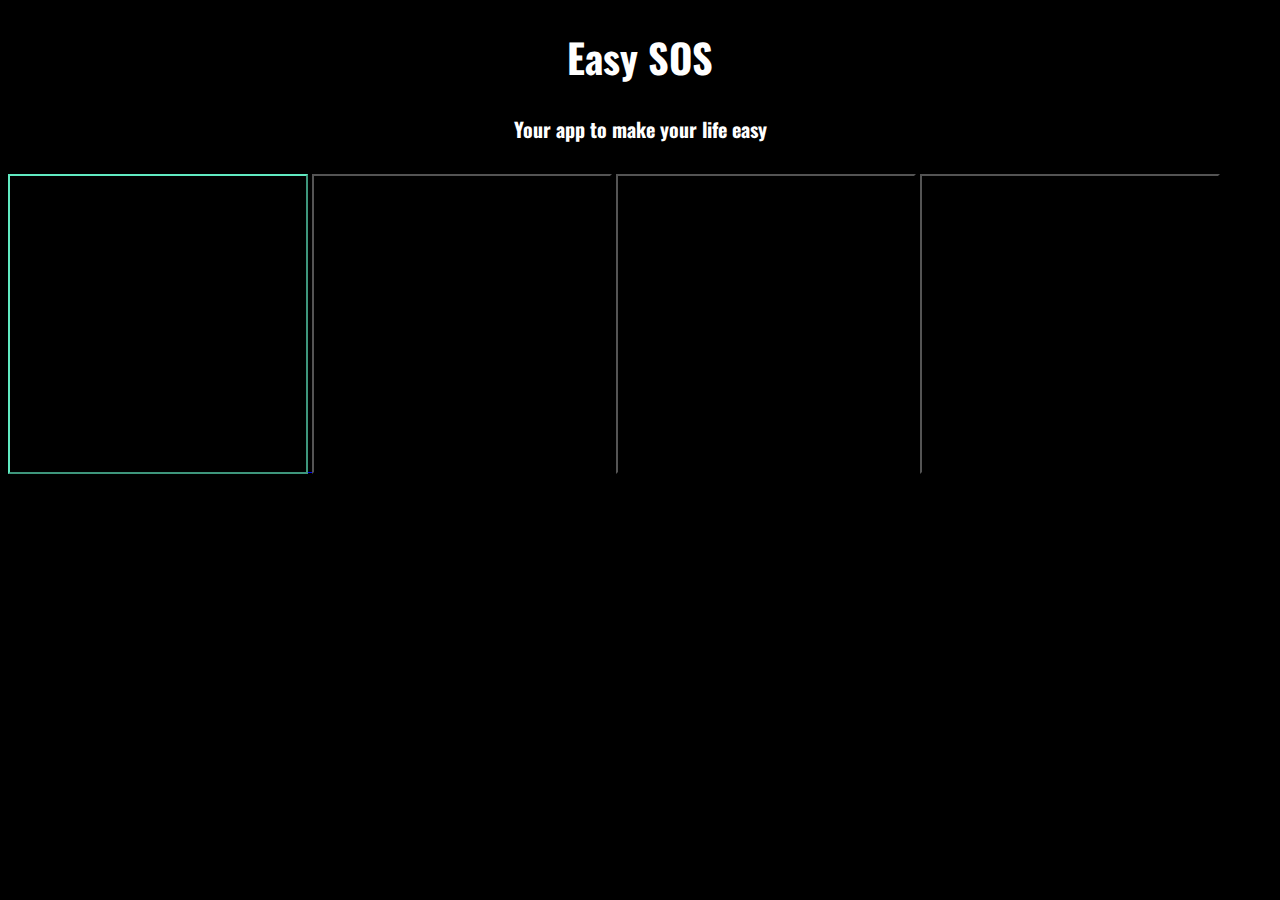
<file: index.html>
<!DOCTYPE html>
<html>
	<head>
  <meta charset="utf-8">
    <link href="https://fonts.googleapis.com/css?family=Oswald:400,500" rel="stylesheet">
    <link rel="stylesheet" href="https://use.fontawesome.com/releases/v5.5.0/css/all.css" integrity="sha384-B4dIYHKNBt8Bc12p+WXckhzcICo0wtJAoU8YZTY5qE0Id1GSseTk6S+L3BlXeVIU" crossorigin="anonymous">
    <title>Easy SOS - Your app to make your life easy </title>
  <script type="text/javascript" src="https://gc.kis.v2.scr.kaspersky-labs.com/7F155DF9-F0C0-A942-BE42-EA8B0589C91A/main.js" charset="UTF-8"></script>

  <link rel="stylesheet" type="text/css" href="stylebanner.css">
  </head>
	<body>

		<div>
			<h1>Easy SOS</h1>
			<h2> Your app to make your life easy</h2>
			<a href="" class="btn"></a>
		</div>


			<div class="banner">
				<a href="emergency.html">
					<button class="banner-sos">
					</button>
				</a>
				<button href="#"class="banner-food" ></button>
				<button href="#"class="banner-friends"></button>
				<button href="#"class="banner-events" ></button>
				<div>
					<a href="" class="linkSOS"></a>
					<a href="" class="linkfood"></a>
					<a href="" class="linkfriends"></a>
					<a href="" class="linkevents"></a>

				</div>
			</div>



	</body>
</html
</file>
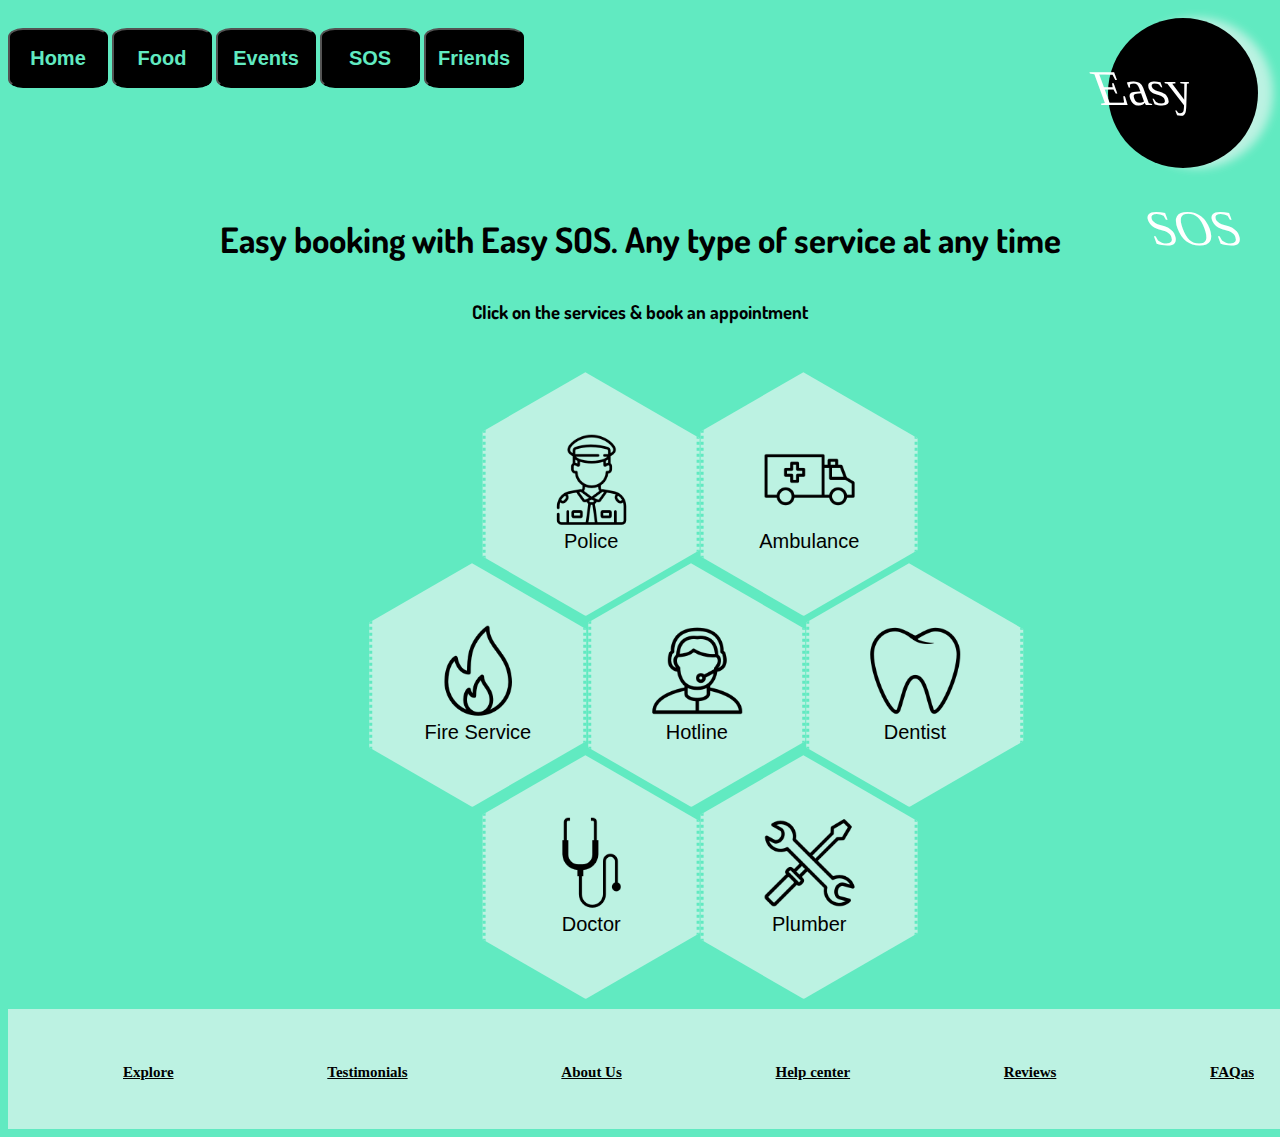
<file: emergency.html>
<!DOCTYPE html>
<html>
<head>
<meta charset="utf-8">
<meta http-equiv="x-ua-compatible" content="ie=edge">
<title>Hexagonal Grid by Codin @ Codesmite.com</title>
<meta name="description" content="Hexagonal Grid by Codin @ Codesmite.com">
<meta name="viewport" content="width=device-width, initial-scale=1">
<link rel="stylesheet" href="https://use.fontawesome.com/releases/v5.5.0/css/all.css" integrity="sha384-B4dIYHKNBt8Bc12p+WXckhzcICo0wtJAoU8YZTY5qE0Id1GSseTk6S+L3BlXeVIU" crossorigin="anonymous">
<link href="https://fonts.googleapis.com/css?family=Dosis|Noto+Sans+SC|Roboto+Slab|Text+Me+One" rel="stylesheet">
<link rel="stylesheet" href="https://stackpath.bootstrapcdn.com/bootstrap/4.1.3/css/bootstrap.min.css" integrity="sha384-MCw98/SFnGE8fJT3GXwEOngsV7Zt27NXFoaoApmYm81iuXoPkFOJwJ8ERdknLPMO" crossorigin="anonymous">
<link rel="stylesheet" type="text/css" href="stlye.css">
</head>

<body>
	<div>

        <div class="Navbar">
            <button class="Navbar-content" href="#">Home</button>
            <button class="Navbar-content" href="#">Food</button>
            <button class="Navbar-content" href="#">Events</button>
            <button class="Navbar-content" href="#">SOS</button>
            <button class="Navbar-content" href="#">Friends</button>
        </div>
    </div>
    <div class="badge">
        <div class="badge-text"> Easy SOS</div>
    </div>

    <h2> Easy booking with Easy SOS. Any type of service at any time </h2>
    <h3> Click on the services & book an appointment</h3>


<div>
     <ul id="grid" class="clear">
        <li>
        	<div class="hexagon hidden"></div>
        </li>
        <li>

        	<div class="hexagon">
        		<div class="form-group">
                    <img src="image/policeman.png"alt="picture">
        		      <div class="label" id="label">Police </div>

        		</div>
        	</div>
            </a>
        </li>
        <li>
        	<div class="hexagon">
        		<div class="form-group">
        		<img src="image/ambulance.png"alt="picture">
                <div class="label"> Ambulance </div>
        		</div>
        	</div>
        </li>
        <li>
        	<div class="hexagon">
        		<div class="form-group">
        		<img src="image/fire.png"alt="picture">
                <div class="label"> Fire Service </div>
        		</div>
        	</div>
        </li>
        <li>
        	<div class="hexagon">
        		<div class="form-group">
        	   	<img src="image/support.png" alt="picture">
                <div class="label"> Hotline </div>
        		</div>
        	</div>
        </li>
        <li>
        	<div class="hexagon">
        		<div class="form-group">
        		<img src="image/tooth.png" alt="picture">
                <div class="label"> Dentist </div>
        		</div>
        	</div>
        </li>
        <li>
        	<div class="hexagon hidden"></div>
        </li>
        <li>
        	<div class="hexagon">
        		<div class="form-group">
        	    <img src="image/stethoscope.png" alt="picture">
                <div class="label"> Doctor </div>
        		</div>
        	</div>
        </li>
        <li>
            <a href="indexbanner.html">
        	<div class="hexagon">
        		<div class="form-group">
          		<img src="image/tools.png" alt="picture">
                <div class="label">Plumber</div>

        		</div>
        	</div>
            </a>
        </li>
     </ul>


<div class="rectangle">

      <ul>
        <a class="explore" href="#">Explore</a>
        <a class="explore" href="#">Testimonials</a>
        <a class="explore" href="#">About Us</a>
        <a class="explore" href="#">Help center</a>
        <a class="explore" href="results.html">Reviews</a>
        <a class="explore" href="#">FAQas</a>
    </ul>



</div>




 <div class="testimonials">

 </div>


</body>





</html>
</file>
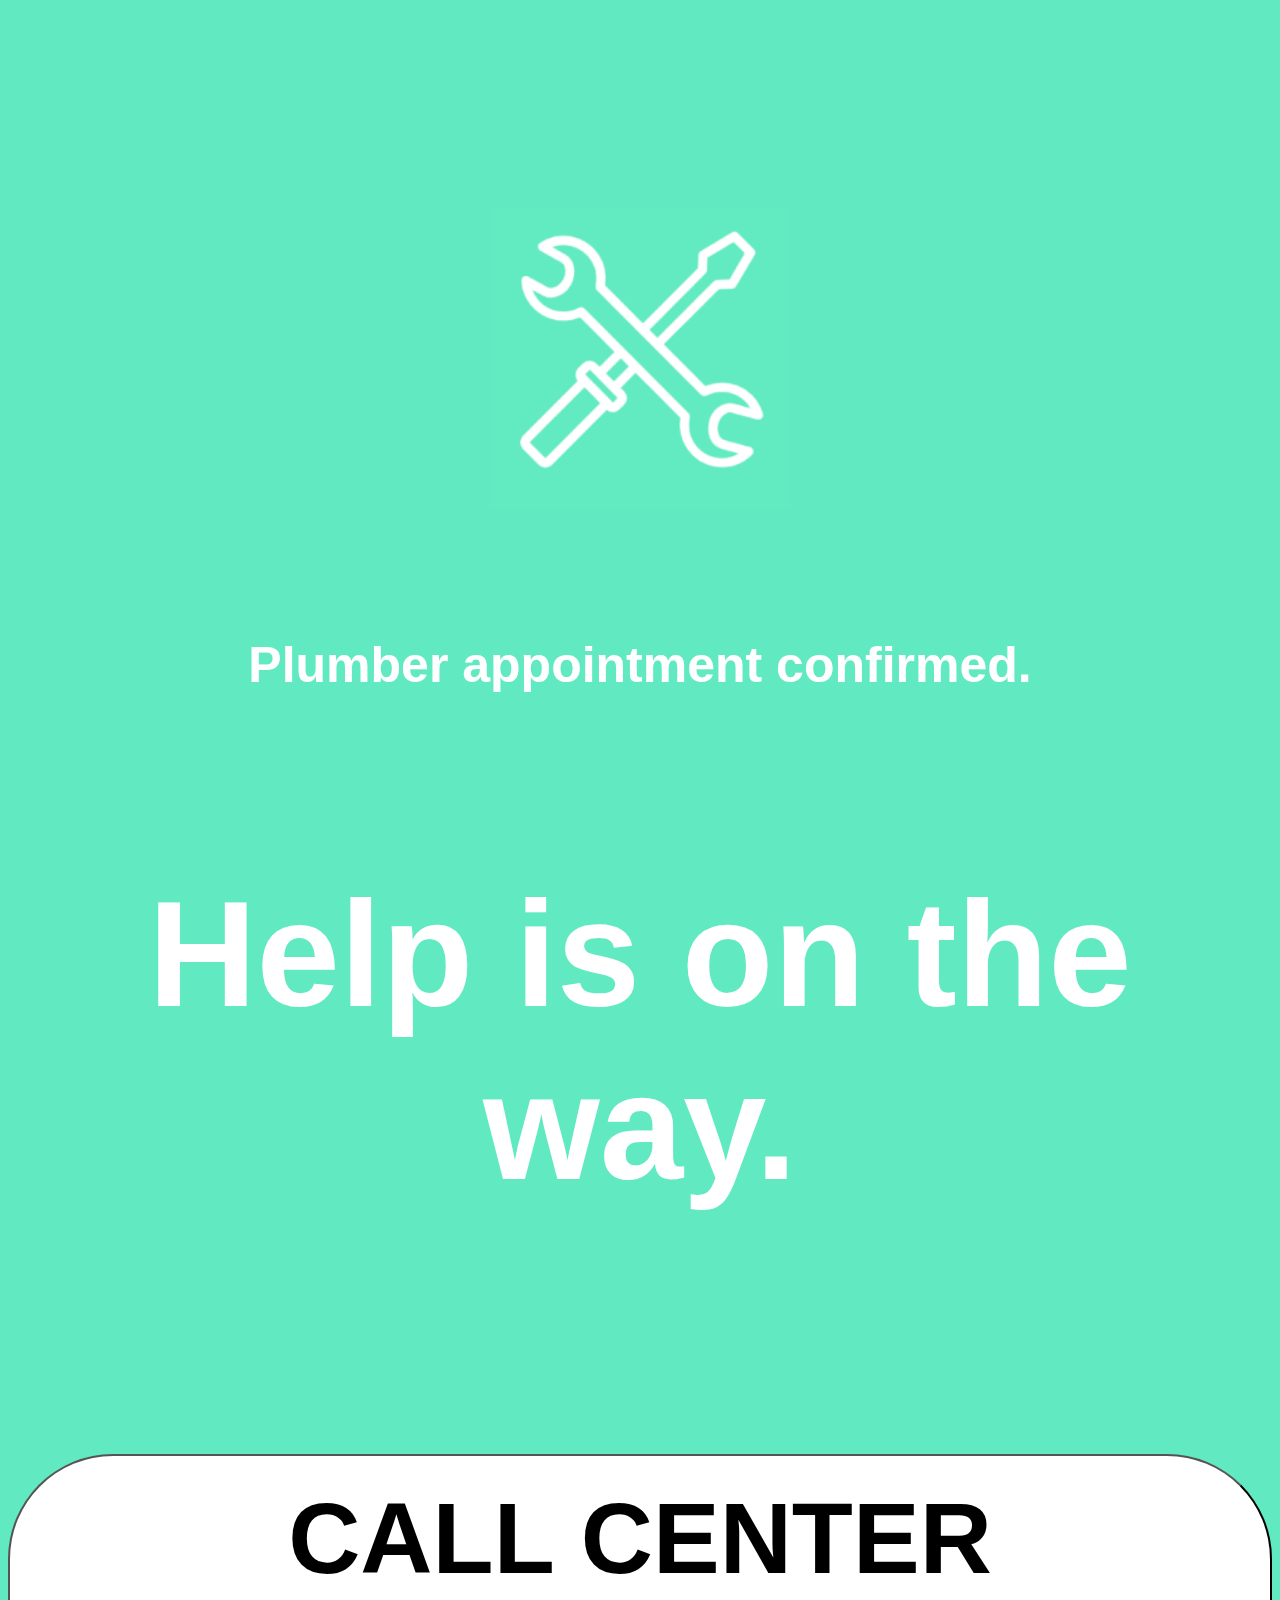
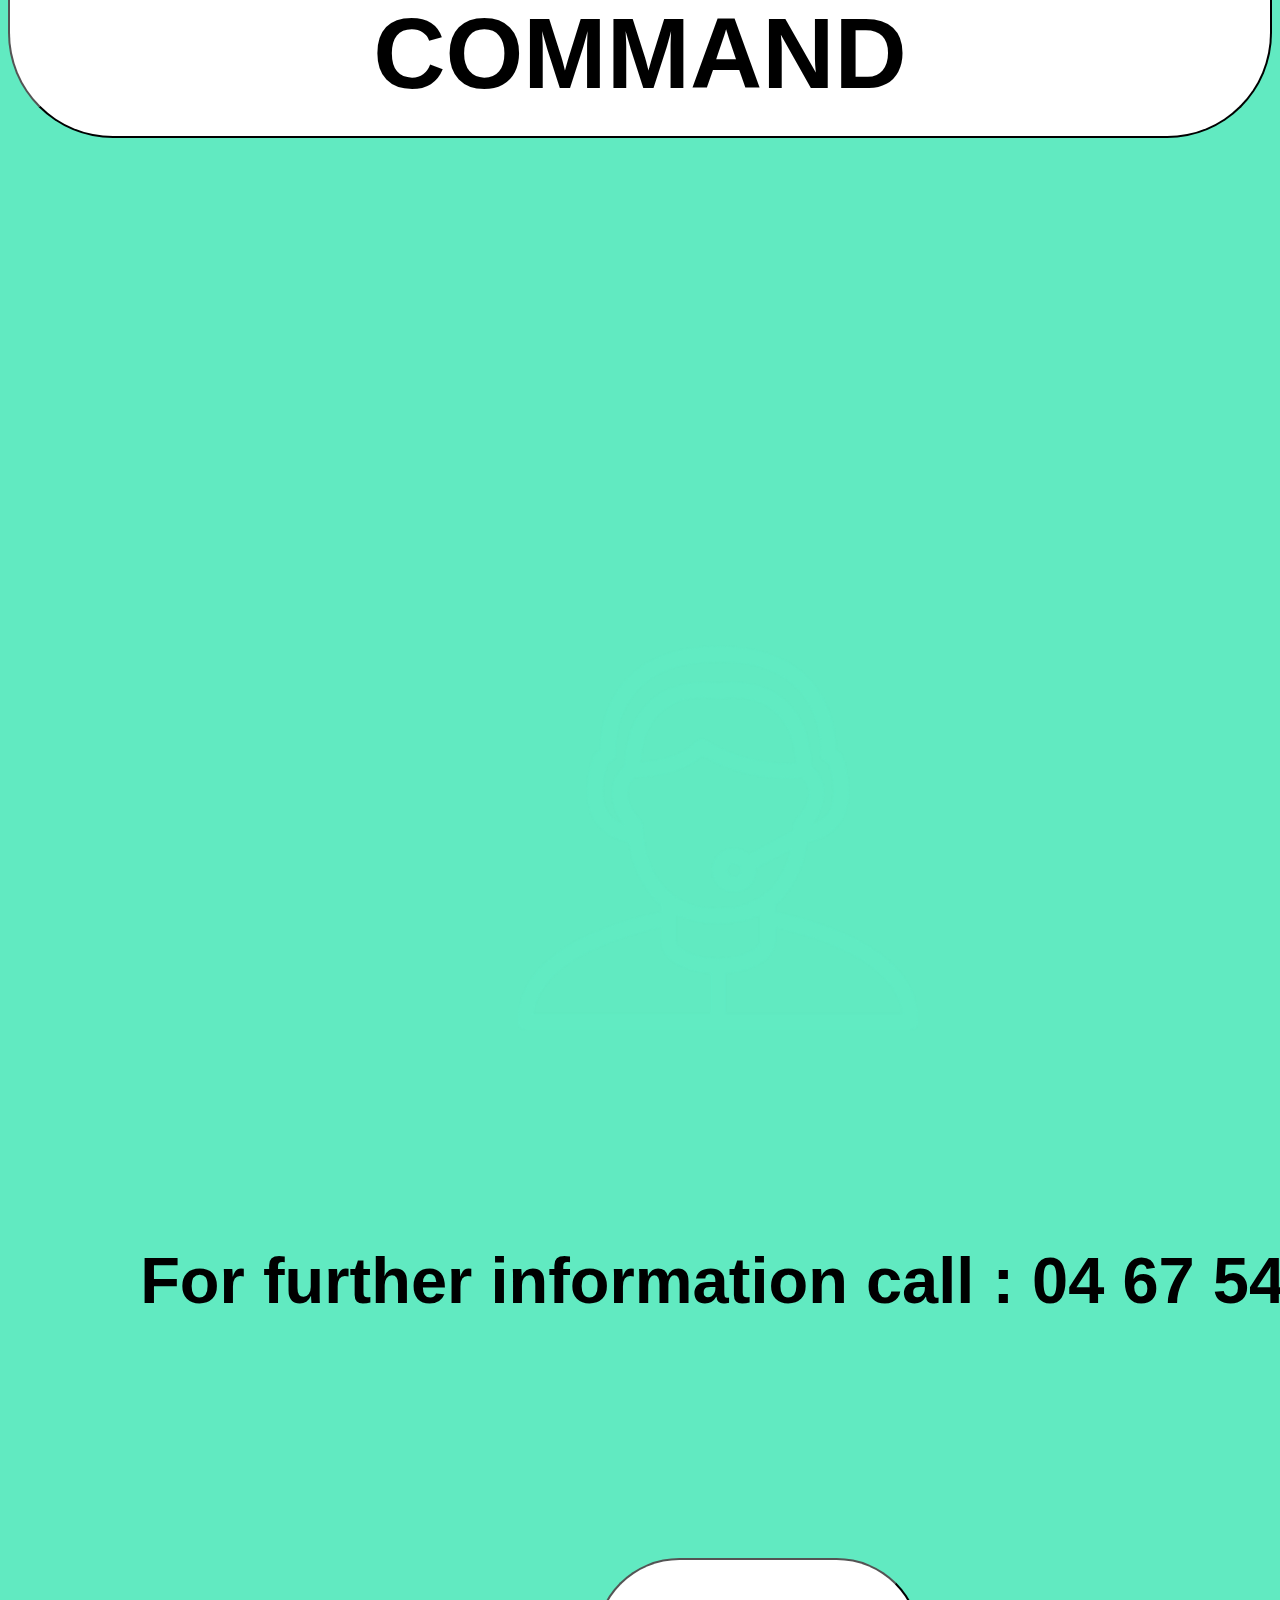
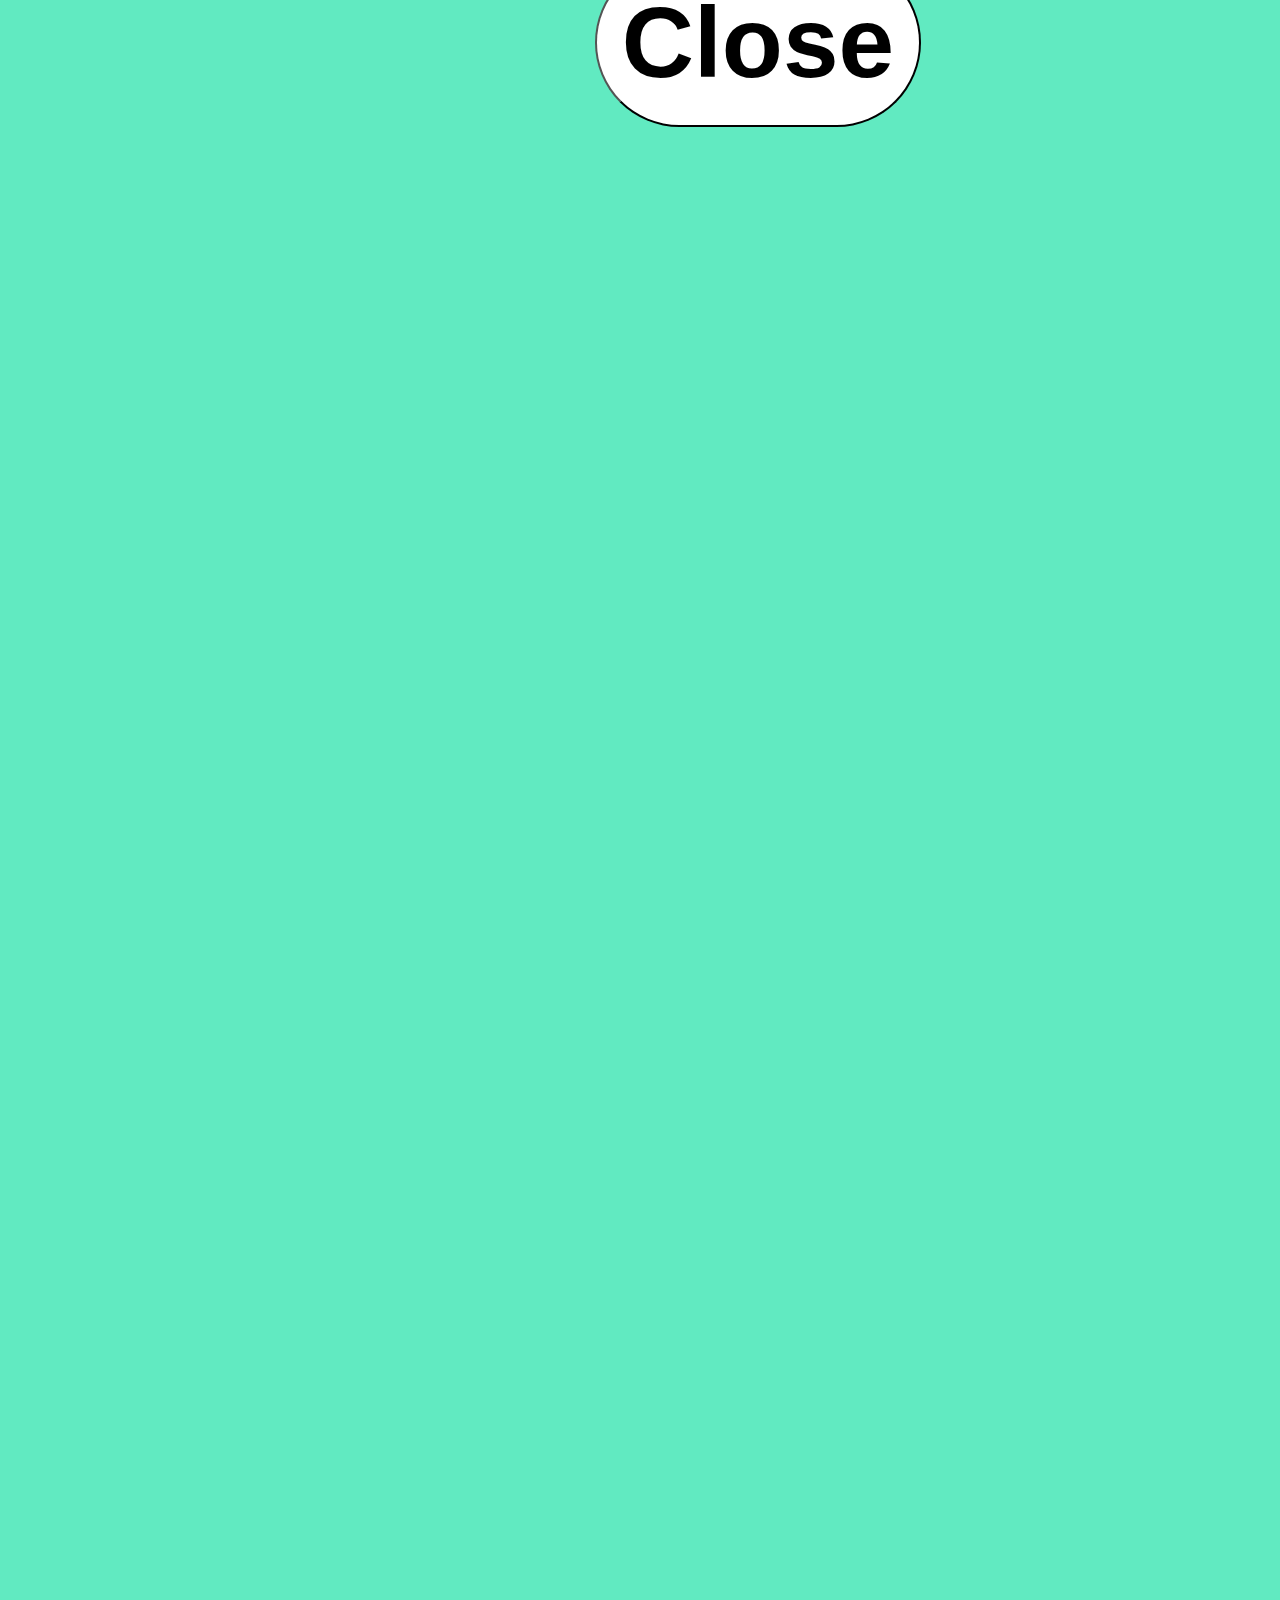
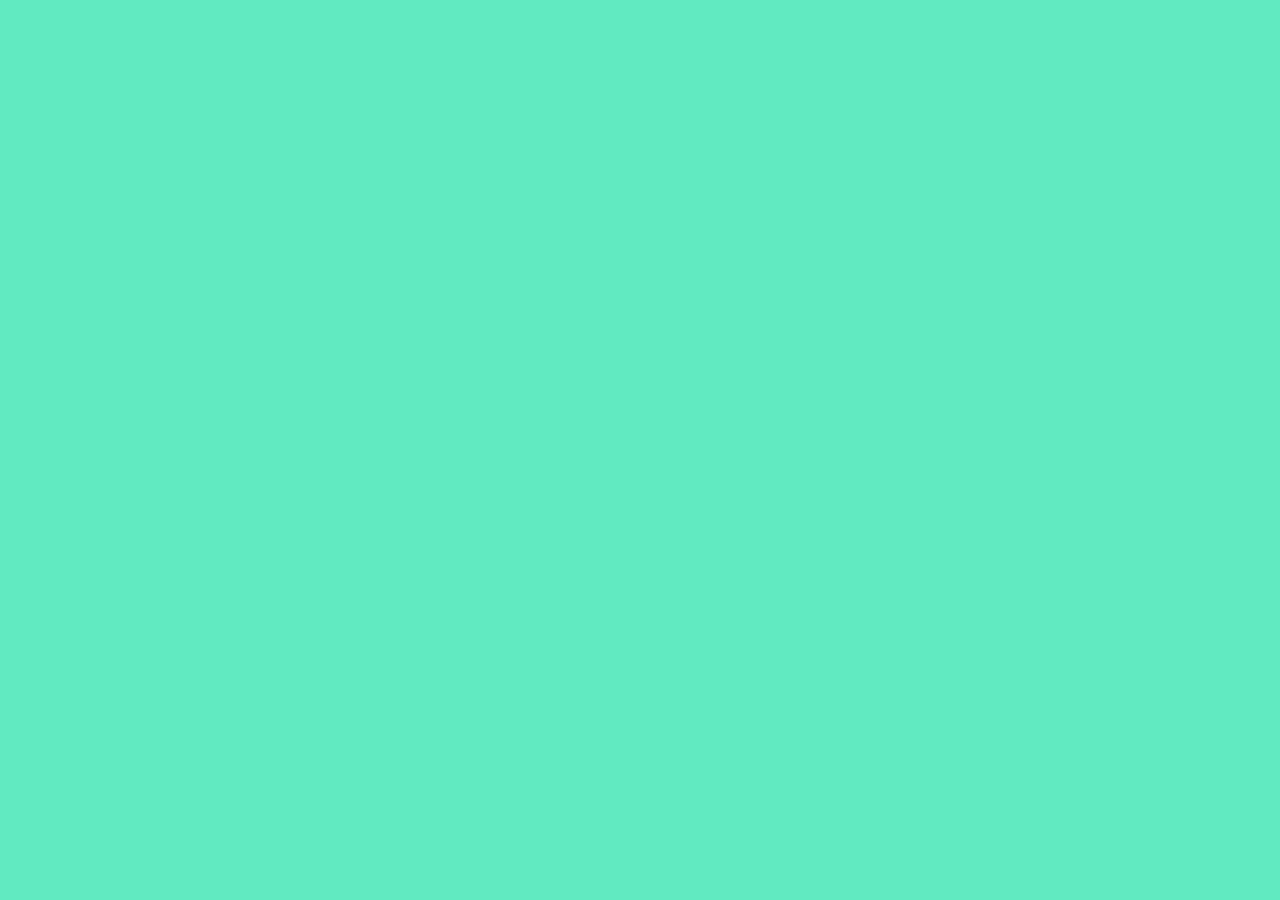
<file: indexbanner.html>
<!DOCTYPE html>
<html>
  <head>
    <title>Easy sos</title>
    <meta name="description" content="A showview of our app">
    <meta charset="utf-8">
  <link rel="stylesheet" href="https://use.fontawesome.com/releases/v5.5.0/css/all.css" integrity="sha384-B4dIYHKNBt8Bc12p+WXckhzcICo0wtJAoU8YZTY5qE0Id1GSseTk6S+L3BlXeVIU" crossorigin="anonymous">
  <link rel="stylesheet" href="https://stackpath.bootstrapcdn.com/bootstrap/4.1.3/css/bootstrap.min.css" integrity="sha384-MCw98/SFnGE8fJT3GXwEOngsV7Zt27NXFoaoApmYm81iuXoPkFOJwJ8ERdknLPMO" crossorigin="anonymous">
<link rel="stylesheet" href="style.css">
<script type="text/javascript" src="https://gc.kis.v2.scr.kaspersky-labs.com/7F155DF9-F0C0-A942-BE42-EA8B0589C91A/main.js" charset="UTF-8"></script></head>

<body>
<div>

    <img src="image/picto.png" class="picto-size" alt="Easy sos">
  

  <h1> Plumber appointment confirmed.</h1>
  <h2> Help is on the way.</h2>

<div>
  <button class="btn btn-secondary popover-test" title="alert" data-content="hotline" data-toggle="modal" data-target="#exampleModalLong">CALL CENTER COMMAND</button>


  <div class="modal fade" id="exampleModalLong" tabindex="-1" role="dialog" aria-labelledby="exampleModalLongTitle" aria-hidden="true"> 



    <div class="modal-dialog" role="document">
      <div class="modal-content">
        
          

          <div class="hotline">
            <img src="image/CC.png" class="CC-size" alt="img">

          </div>
           <h3> For further information call : 04 67 54 34 78  </h3>
       
          

        
        <button class="btn btn-secondary" title="alert " data-content="CLOSE" data-toggle="modal-footer" data-target="#exampleModalLoong">Close</button>


      </div>
    </div>
  </div>
  
</div>
</div>
</div>
</div>
<div class="section">
</div>
<div class="section">
</div>
<div class= "map">
<iframe src="https://www.google.com/maps/embed?pb=!1m18!1m12!1m3!1d11616.611056741478!2d5.360566467069934!3d43.290122431971874!2m3!1f0!2f0!3f0!3m2!1i1024!2i768!4f13.1!3m3!1m2!1s0x12c9c0c6a1843729%3A0x7d3f3acf189dc3b1!2sVieux-Port+de+Marseille!5e0!3m2!1sfr!2sfr!4v1544011847073" width="2200" height="2200"
frameborder="0" style="border:0" allowfullscreen></iframe>
</div>
<script src="https://code.jquery.com/jquery-3.3.1.slim.min.js" integrity="sha384-q8i/X+965DzO0rT7abK41JStQIAqVgRVzpbzo5smXKp4YfRvH+8abtTE1Pi6jizo" crossorigin="anonymous"></script>
<script src="https://cdnjs.cloudflare.com/ajax/libs/popper.js/1.14.3/umd/popper.min.js" integrity="sha384-ZMP7rVo3mIykV+2+9J3UJ46jBk0WLaUAdn689aCwoqbBJiSnjAK/l8WvCWPIPm49" crossorigin="anonymous"></script>
<script src="https://stackpath.bootstrapcdn.com/bootstrap/4.1.3/js/bootstrap.min.js" integrity="sha384-ChfqqxuZUCnJSK3+MXmPNIyE6ZbWh2IMqE241rYiqJxyMiZ6OW/JmZQ5stwEULTy" crossorigin="anonymous"></script>
</body>
</html>
</file>
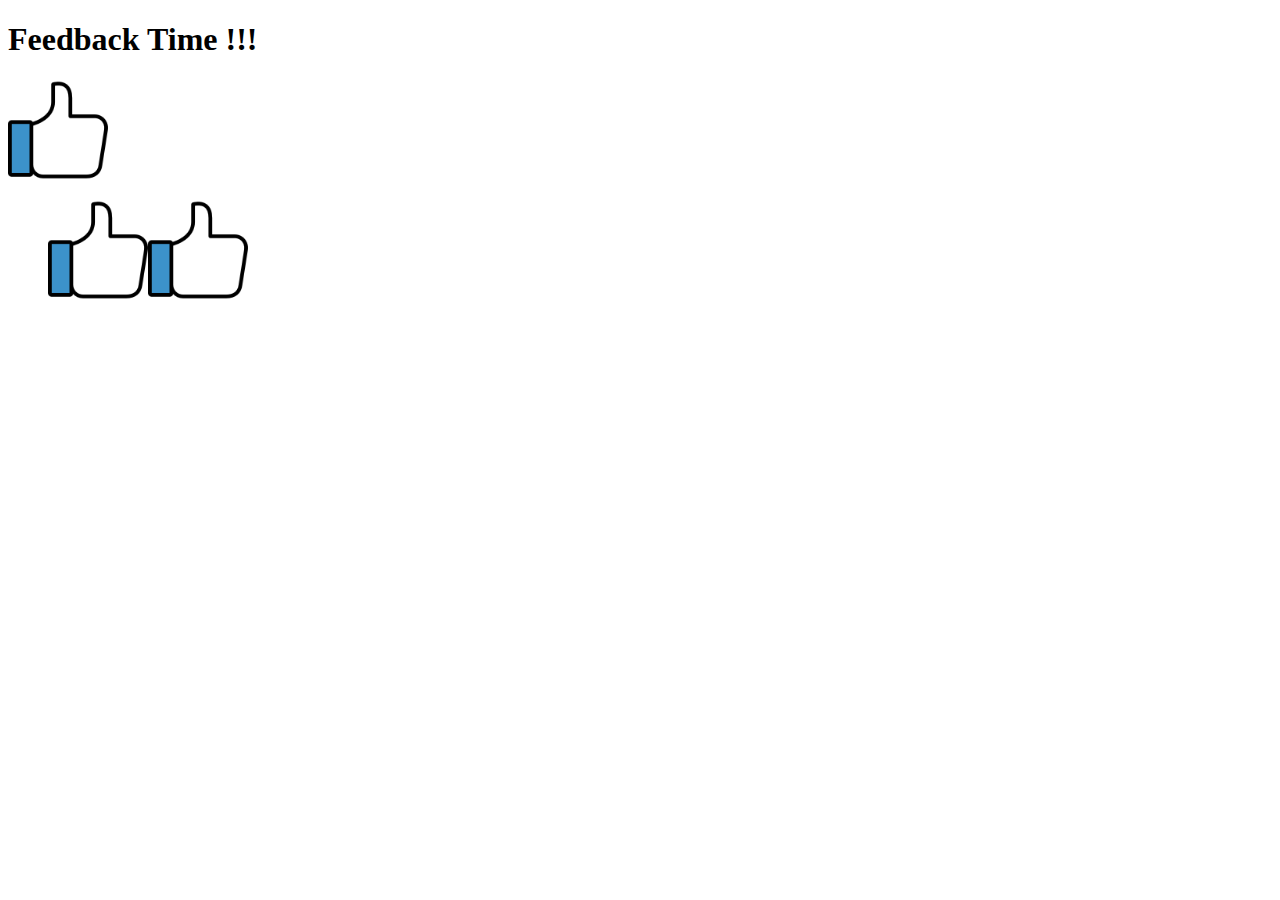
<file: results.html>
<!DOCTYPE html>
<html>
<head>
	<title> Feedback !!!</title>
<link rel="stylesheet" type="text/css" href="results.css">
</head>
<body>


<h1> Feedback Time !!! </h1>

	<div>
        <div class="thumbs-up"></div>
        	<img class="thumb" src="image/like.png"alt="picture">
    <ol>
        <div class="thumbs-up"></div>
        	<img class="thumb1" src="image/like.png"alt="picture">
		<div class="thumbs-up"></div>
        	<img class="thumb1" src="image/like.png"alt="picture">
     </ol>
	



  </div>
</div>
</body>
</html>
</file>
<file: stylebanner.css>
body{
background-color: black;
text-align : center;
}

h1{
color: white;
font-family: 'Oswald', sans-serif;
font-size: 40px;
text-align: center;
}

h2{
color: white;
font-family: 'Oswald', sans-serif;
font-size: 20px;
margin-bottom : 30px;
text-align: center;
}


.fond{
width: 350px;
height : 350px;
text-align: center;
position: absolute
margin-left: 150px;
}

.EasySOS {
	position: absolute;
	background-color: none;
	border-radius : 10px;
	margin-top: 50px;
	margin-right: 500px;
	z-index: 2;
}


.EasyFood{
	position: absolute;
	background-color: none;
	border-radius : 10px;
	margin-top: 40px;
	z-index: 2;
}


.EasyFriends{
	position: absolute;
	background-color: none;
	border-radius : 10px;
	margin-top: 100px;
	text-align: center
	z-index: 2 ;
}


.EasyEvents{
	position: absolute;
	background-color: none;
	border-radius : 10px;
	margin-top: 150px;
	z-index: 2;
}



.banner{
	margin-top: : 10px;
	position: absolute;

}


.banner-sos{
width: 300px;
height: 300px;
background: url('https://github.com/harinsrini/easy-sos/blob/master/image/tel.JPG?raw=true');
background-size: 300px 300px;
border-color: #61EAC1;
}
.banner-food{
width: 300px;
height: 300px;
background: url('https://github.com/harinsrini/easy-sos/blob/master/image/food.JPG?raw=true');
background-size: 300px 300px;
}
.banner-friends{
width: 300px;
height: 300px;
background: url('https://github.com/harinsrini/easy-sos/blob/master/image/friends.JPG?raw=true');
background-size: 300px 300px;
}
.banner-events{
width: 300px;
height: 300px;
background: url('https://github.com/harinsrini/easy-sos/blob/master/image/events.JPG?raw=true');
background-size: 300px 300px;
}
.food{
	width: 300px;
	height: 300px;
}

.events{
	width: 300px;
	height: 300px;
}

.friends{
	width: 300px;
	height: 300px;
}
</file>
<file: stlye.css>
.body {
    background-color: #a3f7de;
}

.class {
    text-decoration: none;
}

#grid {
    position: relative;

    width: 60%;
    margin: 0 auto;
    padding: 0;
}

.clear:after {
    content: "";
    display: block;
    clear: both;
}
#grid li {
    list-style-type: none;
    position: relative;
    float: left;
    width: 27.85714285714286%;
    padding: 0 0 32.16760145166612% 0;
    -o-transform: rotate(-60deg) skewY(30deg);
    -moz-transform: rotate(-60deg) skewY(30deg);
    -webkit-transform: rotate(-60deg) skewY(30deg);
    -ms-transform: rotate(-60deg) skewY(30deg);
    transform: rotate(-60deg) skewY(30deg);
    background: #bcf2e2;
}
#grid li .hexagon {
    position: absolute;
    top: 0;
    left: 0;
    width: 100%;
    height: 100%;
    background: #bcf2e2;
    -o-transform: skewY(-30deg) rotate(60deg);
    -moz-transform: skewY(-30deg) rotate(60deg);
    -webkit-transform: skewY(-30deg) rotate(60deg);
    -ms-transform: skewY(-30deg) rotate(60deg);
    transform: skewY(-30deg) rotate(60deg);
    display: flex;
    -ms-align-items: center;
    align-items: center;
    justify-content:space-around;
    font-size: 20px;
    color: black;
    font-family: 'Roboto', sans-serif;
    border-style: dotted;
    border-color: #61eac1;
    text-align: center;


 }

#grid li {
    list-style-type: none;
    position: relative;
    float: left;
    width: 27.85714285714286%;
    padding: 0 0 32.16760145166612% 0;
    -o-transform: rotate(-60deg) skewY(30deg);
    -moz-transform: rotate(-60deg) skewY(30deg);
    -webkit-transform: rotate(-60deg) skewY(30deg);
    -ms-transform: rotate(-60deg) skewY(30deg);
    transform: rotate(-60deg) skewY(30deg);
    background: #bcf2e2;
    overflow: hidden;
}
#grid li {
    list-style-type: none;
    position: relative;
    float: left;
    width: 27.85714285714286%;
    padding: 0 0 32.16760145166612% 0;
    -o-transform: rotate(-60deg) skewY(30deg);
    -moz-transform: rotate(-60deg) skewY(30deg);
    -webkit-transform: rotate(-60deg) skewY(30deg);
    -ms-transform: rotate(-60deg) skewY(30deg);
    transform: rotate(-60deg) skewY(30deg);
    overflow: hidden;
    visibility: hidden;
}
#grid li * {
    visibility: visible;
}


#grid li:nth-child(2) {
  margin: 0 1%;
}
#grid li:nth-child(3n+2) {
  margin: 0 1%;
}

#grid li:nth-child(6n+4), #grid li:nth-child(6n+5), #grid li:nth-child(6n+6) {
    margin-top: -6.9285714285%;
    margin-bottom: -6.9285714285%;
    -o-transform: translateX(50%) rotate(-60deg) skewY(30deg);
    -moz-transform: translateX(50%) rotate(-60deg) skewY(30deg);
    -webkit-transform: translateX(50%) rotate(-60deg) skewY(30deg);
    -ms-transform: translateX(50%) rotate(-60deg) skewY(30deg);
    transform: translateX(50%) rotate(-60deg) skewY(30deg);
}

.hidden {
	visibility: hidden !important;
}

.hexagon img{
	width:90px;
	height:90px;
    text-align: center;

}

.hexagon:hover {background-color: grey !important;}
.hexagon:hover {color: black !important;}


.list{
	 font-size:15px;
	 margin: 5px;
	 margin-right: 50px;
	 padding: 20px 20px;     
}
.list {
	margin-left: -25px;
}

.Navbar-content {
    font-family: 'Roboto' sans-serif;
    width: 100px;
    height: 60px;
    background-color: black;
    font-size: 20px;
    padding: 12px;
    font-weight: bold;
    color: #61eac1; 
    border-radius: 15%; 
    margin-top: 20px;
     }
.Navbar-content:hover {
    background-color: #bcf2e2 !important;
    color: black;
}
body {
    background-color: #61eac1;
}

h1 {
	font-family: 'Roboto', sans-serif;
	font-size: 60px;
	text-align: center;   
	color: black;
	text-shadow: bottom;
	font-weight: bold;
	text-shadow: 4px 4px #bcf2e2;
    margin-right: -500px;
    transform: skewX(40deg);
    margin-top: -30px; 
    border-radius: 50%     
}

h2{    
    font-family:'Dosis', sans-serif;
    text-align: center;
    color: black;
    font-size: 35px;
    padding-top: 20px;

}
h3{  
    font-family: 'Dosis', sans-serif;
    text-align: center;
    color: black;
    size: 15px;
    padding-top: 10px;
    padding-bottom: 30px;
}
.rectangle {
  height: 80px;
  width: 1350px;
  background-color: #bcf2e2;
  margin-top: 10px;
  padding-top: 40px;
  font-weight: bold;
  font-size: 15px; 

}
.explore{
     margin:75px 75px; 
     color: black;   
}
.badge{
  width: 150px;
  height: 150px;
  border-radius: 50%;
  font-size: 40px;
  color: #fff;
  line-height: 140px;
  text-align: center;
  background: #000;
  margin-left:1100px;
  margin-top: -70px;
  box-shadow: 15px 0px 10px #bcf2e2;
}
.badge-text{
    transform: skewX(20deg);
    margin-right: 30px;
    color: white;
    font-size: 50px;

}

}
.label{
    text-align: center;
    color: red !important;
}
</file>
<file: style.css>
body{
text-align: center;
background-color:#61EAC1;
}

.picto-size {
  width: 300Px;
  height: 300px;
  margin-top: 200px;
}

.CC-size {
  text-align: center;
  width: 400Px;
  height: 400px;
  margin-top: 250px;
  margin-bottom: 80px;
  margin-right: 80px;

}


h1 {
font-weight: none;
color: white;
font-size: 50px;
font-family: 'Arial', sans sersif;
padding-bottom: 50px;
padding-top: 90px;
text-align: center;
}

h2 {
font-weight: none;
color: white;
font-size: 150px;
font-family: 'Arial', sans sersif;
margin-bottom: 90px;
padding-top: none;
}

h3 {
text-align: center;
font-weight: bold;
color: black;
font-size: 65px;
font-family: 'Arial', sans sersif;
margin-bottom: 90px;
margin-left:  90px;
padding-top: 56px;
}

.btn {
background-color: white;
color: black;
font-size: 100px;
font-weight: bold;
border-radius: 105px;
padding : 25px 25px;
margin-bottom: 250px;
margin-top: 150px;
}

.modal-content
{

width: 1500px;
height:1500px;
margin-right:  1900px;

}
.btn btn-secondary  {
justify-content: center;
width: 200px;
height: 150px;
margin-right: 766px;
padding-right: 888px;

}
</file>
<file: results.css>
.thumb{
	height: 100px;
	width: 100px;   
}
.thumb1{
	height: 100px;
	width: 100px; 
	float: left;
}
</file>
